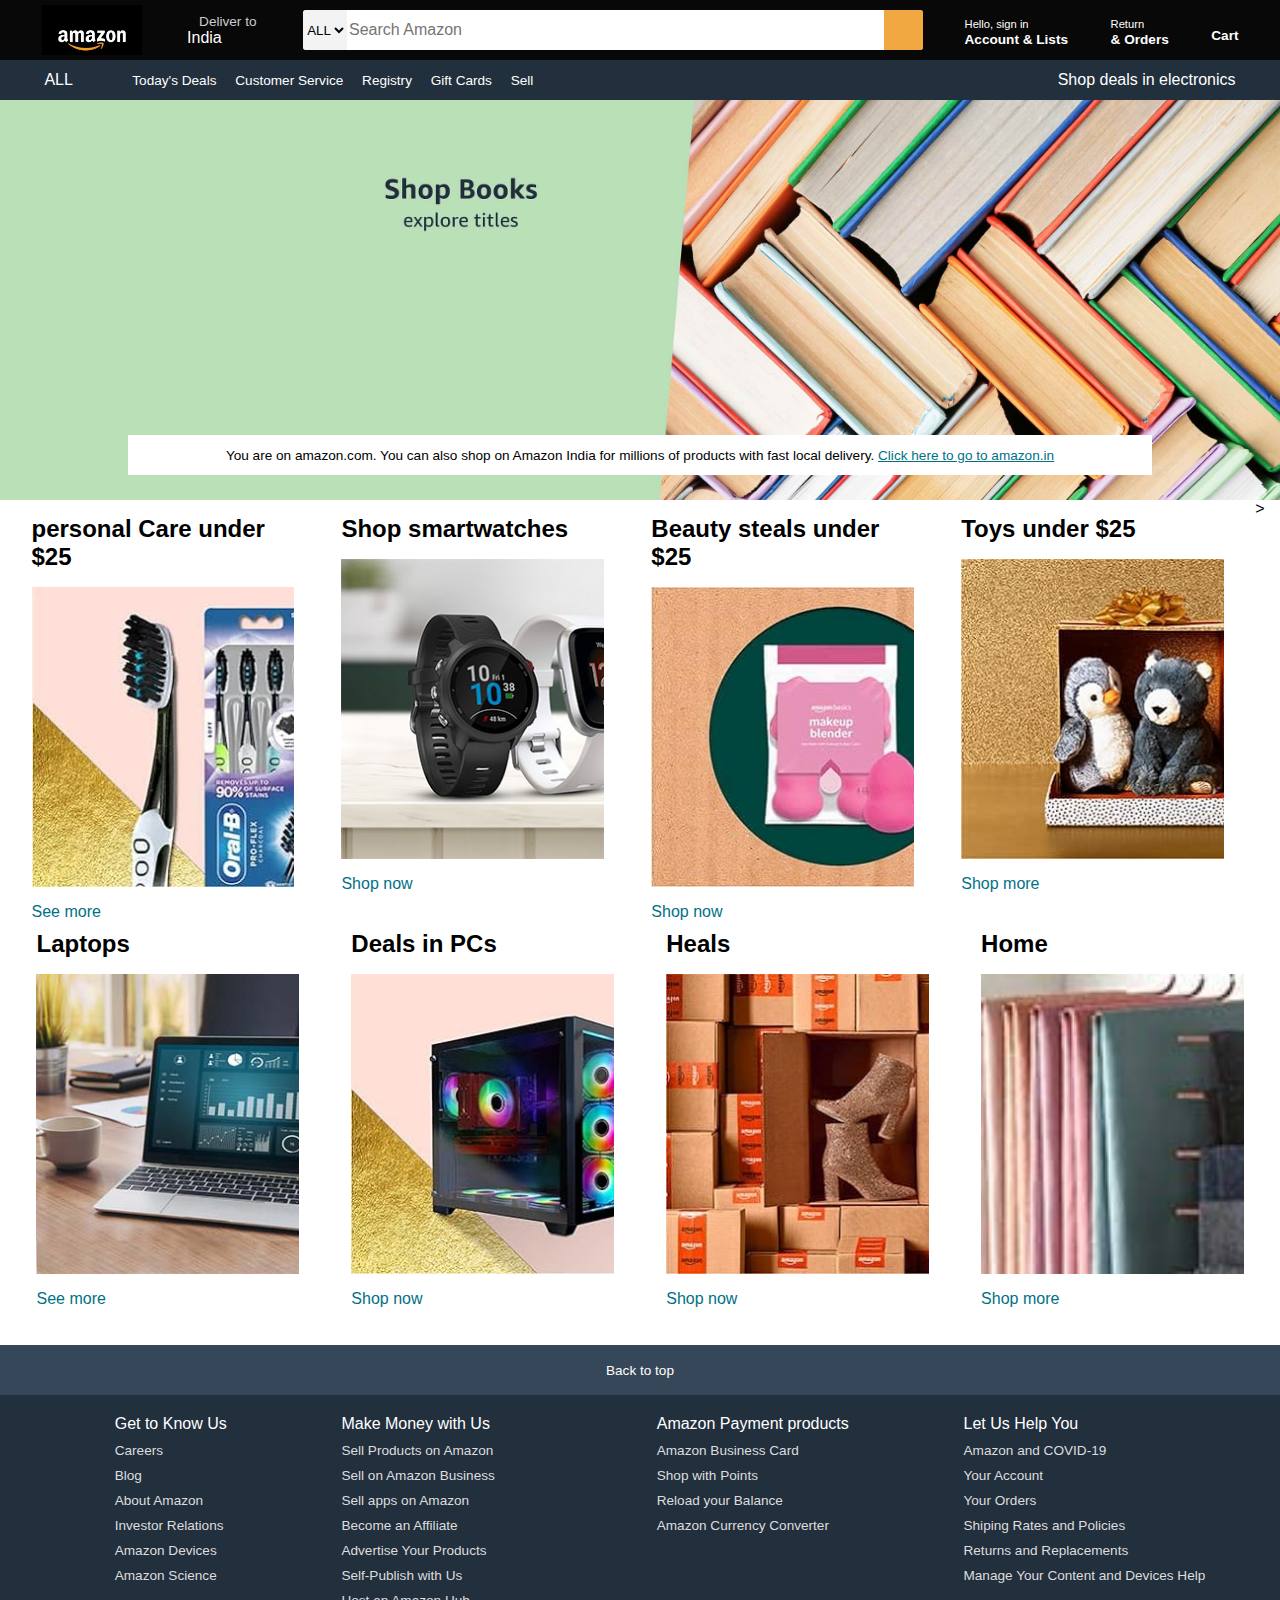
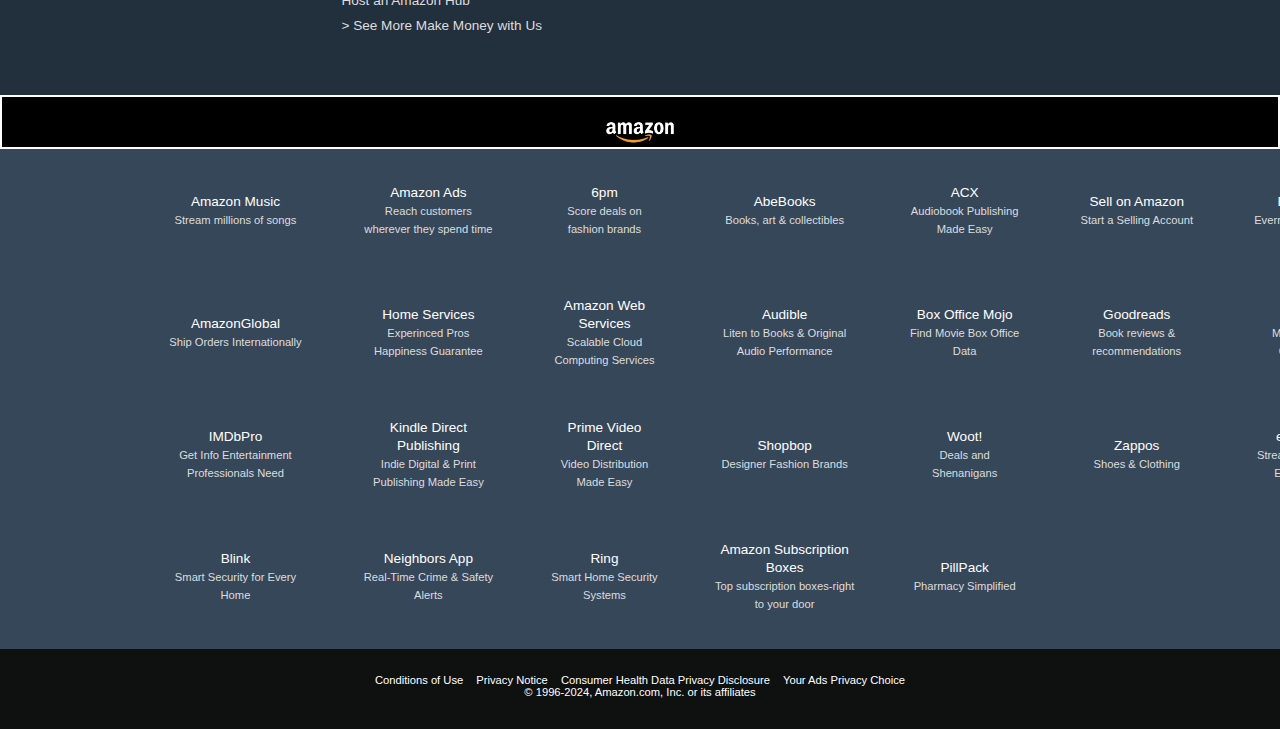
<file: index.html>
<!DOCTYPE html>
<html lang="en">
<head>
    <meta charset="UTF-8">
    <meta name="viewport" content="width=device-width, initial-scale=1.0">
    <title>Amazon.com. Spend less Smile more.</title>
    <link rel="stylesheet" href="https://cdnjs.cloudflare.com/ajax/libs/font-awesome/6.5.2/css/all.min.css" integrity="sha512-SnH5WK+bZxgPHs44uWIX+LLJAJ9/2PkPKZ5QiAj6Ta86w+fsb2TkcmfRyVX3pBnMFcV7oQPJkl9QevSCWr3W6A==" crossorigin="anonymous" referrerpolicy="no-referrer" />
    <link rel="stylesheet" href="style.css">

</head>
<body>
    <header>
        <div class="navbar">
            <div class="nav-logo border">
                <div class="logo"></div>
            </div>
            <div class="nav-address border">
                <p class="add-first">Deliver to</p>
                <div class="add-icon">
                    <i class="fa-solid fa-location-dot"></i>
                    <p class="add-sec">India</p>
                </div>
            </div>
            <div class="nav-search">
                <select class="search-select">
                    <option>ALL</option>
                </select>
                <input placeholder="Search Amazon" class="search-input">
                <div class="search-icon">
                    <i class="fa-solid fa-magnifying-glass"></i>
                </div>
            </div>
            <div class="nav-signin border">
                <p><span>Hello, sign in</span></p>
                <p class="nav-sec">Account & Lists</p>
            </div>
            <div class="nav-return border">
                <p><span>Return</span></p>
                <p class="nav-sec">& Orders</p>
            </div>
            <div class="nav-cart border">
                <i class="fa-solid fa-cart-arrow-down"></i>
                Cart
            </div>
        </div>
        <div class="panel">
            <div class="panel-all">
                <i class="fa-solid fa-bars"></i>
                ALL
            </div>
            <div class="panel-op">
                <p>Today's Deals</p>
                <p> Customer Service</p>
                <p>Registry</p>
                <p>Gift Cards</p>
                <p>Sell</p>
            </div>
            <div class="panel-deals">
                Shop deals in electronics
            </div>
        </div>
    </header>

    <div class="hero-section">
        <div class="hero-msg">
            <p>You are on amazon.com. You can also shop on Amazon India for millions of products with fast local delivery.
                <a href="#">Click here to go to amazon.in</a>
            </p>
        </div>
    </div>

    <div class="shop-section">
        <div class="box1 box">
            <div class="box-content">
                <h2>personal Care under $25</h2>
            <div class="box-img" style="background-image: url('box10.jpg');"></div>
            <p>See more</p>
            </div>
        </div>
        <div class="box2 box">
            <div class="box-content">
                <h2>Shop smartwatches</h2>
            <div class="box-img" style="background-image: url('box9.jpg');"></div>
            <p>Shop now</p>
            </div>
        </div>
        <div class="box3 box">
            <div class="box-content">
                <h2>Beauty steals under $25</h2>
            <div class="box-img" style="background-image: url('box8.jpg');"></div>
            <p>Shop now</p>
            </div>
        </div>
        <div class="box4 box">
            <div class="box-content">
                <h2>Toys under $25</h2>
            <div class="box-img" style="background-image: url('box7.jpg');"></div>
            <p>Shop more</p>
            </div>
        </div>>
        <div class="box5 box">
            <div class="box-content">
                <h2>Laptops</h2>
            <div class="box-img" style="background-image: url('box2.jpg');"></div>
            <p>See more</p>
            </div>
        </div>
        <div class="box6 box">
            <div class="box-content">
                <h2>Deals in PCs</h2>
            <div class="box-img" style="background-image: url('box3.jpg');"></div>
            <p>Shop now</p>
            </div>
        </div>
        <div class="box7 box">
            <div class="box-content">
                <h2>Heals</h2>
            <div class="box-img" style="background-image: url('box4.jpg');"></div>
            <p>Shop now</p>
            </div>
        </div>
        <div class="box8 box">
            <div class="box-content">
                <h2>Home</h2>
            <div class="box-img" style="background-image: url('box6.jpg');"></div>
            <p>Shop more</p>
            </div>
        </div>
    </div>

    <footer>
        <div class="foot-panel1">
            Back to top
        </div>
        <div class="foot-panel2">
            <ul>
                <p>Get to Know Us</p>
                <a href="#">Careers</a>
                <a href="#"> Blog</a>
                <a href="#">About Amazon</a>
                <a href="#">Investor Relations</a>
                <a href="#">Amazon Devices</a>
                <a href="#">Amazon Science</a>
            </ul>
            <ul>
                <p>Make Money with Us</p>
                <a href="#">Sell Products on Amazon</a>
                <a href="#"> Sell on Amazon Business</a>
                <a href="#">Sell apps on Amazon</a>
                <a href="#">Become an Affiliate</a>
                <a href="#">Advertise Your Products</a>
                <a href="#">Self-Publish with Us</a>
                <a href="#">Host an Amazon Hub</a>
                <a href="#">> See More Make Money with Us</a>
            </ul>
            <ul>
                <p>Amazon Payment products</p>
                <a href="#">Amazon Business Card</a>
                <a href="#">Shop with Points</a>
                <a href="#">Reload your Balance</a>
                <a href="#">Amazon Currency Converter</a>
            </ul>
            <ul>
                <p>Let Us Help You</p>
                <a href="#">Amazon and COVID-19</a>
                <a href="#">Your Account</a>
                <a href="#">Your Orders</a>
                <a href="#">Shiping Rates and Policies</a>
                <a href="#">Returns and Replacements</a>
                <a href="#">Manage Your Content and Devices Help</a>
            </ul>
        </div>

        <div class="foot-panel3">
            <div class="logo"></div>
        </div>

        <div class="foot-panel4">
            <table>
                <tbody>
                    <tr>
                        <td>
                            <a href="#">
                                <p>Amazon Music</p>
                                <span>Stream millions of songs</span>
                            </a>
                        </td>
                        <td>
                            <a href="#">
                                <p>Amazon Ads</p>
                                <span>Reach customers wherever they spend time</span>
                            </a>
                        </td>
                        <td>
                            <a href="#">
                                <p>6pm</p>
                                <span>Score deals on fashion brands</span>
                            </a>
                        </td>
                        <td>
                            <a href="#">
                                <p>AbeBooks</p>
                                <span>Books, art & collectibles</span>
                            </a>
                        </td>
                        <td>
                            <a href="#">
                                <p>ACX</p>
                                <span>Audiobook Publishing Made Easy</span>
                            </a>
                        </td>
                        <td>
                            <a href="#">
                                <p>Sell on Amazon</p>
                                <span>Start a Selling Account</span>
                            </a>
                        </td>
                        <td>
                            <a href="#">
                               <p>Amazon Business</p>
                                <span>Everrything For Your Business</span>
                            </a>
                        </td>
                    </tr>
                    <tr> <td>
                        <a href="#">
                            <p>AmazonGlobal</p>
                            <span>Ship Orders Internationally</span>
                        </a>
                    </td>
                    <td>
                        <a href="#">
                            <p>Home Services</p>
                            <span>Experinced Pros Happiness Guarantee</span>
                        </a>
                    </td>
                    <td>
                        <a href="#">
                            <p>Amazon Web Services</p>
                            <span>Scalable Cloud Computing Services</span>
                        </a>
                    </td>
                    <td>
                        <a href="#">
                            <p>Audible</p>
                            <span>Liten to Books & Original Audio Performance</span>
                        </a>
                    </td>
                    <td>
                        <a href="#">
                            <p>Box Office Mojo</p>
                            <span>Find Movie Box Office Data</span>
                        </a>
                    </td>
                    <td>
                        <a href="#">
                            <p>Goodreads</p>
                            <span>Book reviews & recommendations</span>
                        </a>
                    </td>
                    <td>
                        <a href="#">
                           <p>IMDb</p>
                            <span>Movies, TV & Celebrities</span>
                        </a>
                    </td>
                </tr>
                    <tr>
                        <td>
                            <a href="#">
                                <p>IMDbPro</p>
                                <span>Get Info Entertainment
                                    Professionals Need</span>
                            </a>
                        </td>
                        <td>
                            <a href="#">
                                <p>Kindle Direct Publishing</p>
                                <span>Indie Digital & Print Publishing
                                    Made Easy</span>
                            </a>
                        </td>
                        <td>
                            <a href="#">
                                <p>	Prime Video Direct</p>
                                <span>Video Distribution
                                    Made Easy</span>
                            </a>
                        </td>
                        <td>
                            <a href="#">
                                <p>Shopbop</p>
                                <span>Designer
                                    Fashion Brands</span>
                            </a>
                        </td>
                        <td>
                            <a href="#">
                                <p>Woot!</p>
                                <span>Deals and
                                    Shenanigans</span>
                            </a>
                        </td>
                        <td>
                            <a href="#">
                                <p>Zappos</p>
                                <span>Shoes &
                                    Clothing</span>
                            </a>
                        </td>
                        <td>
                            <a href="#">
                               <p>eero WiFi</p>
                                <span>Stream 4K Video
                                    in Every Room</span>
                            </a>
                        </td>
                    </tr>
                    <tr>
                        <td>
                            <a href="#">
                                <p>Blink</p>
                                <span>Smart Security
                                    for Every Home</span>
                            </a>
                        </td>
                        <td>
                            <a href="#">
                                <p>Neighbors App</p>
                                <span>Real-Time Crime
                                    & Safety Alerts</span>
                            </a>
                        </td>
                        <td>
                            <a href="#">
                                <p>Ring</p>
                                <span>Smart Home
                                    Security Systems</span>
                            </a>
                        </td>
                        <td>
                            <a href="#">
                                <p>Amazon Subscription Boxes</p>
                                <span>Top subscription boxes-right to your door</span>
                            </a>
                        </td>
                        <td>
                            <a href="#">
                                <p>PillPack</p>
                                <span>Pharmacy Simplified</span>
                            </a>
                        </td>
                    </tr>
                </tbody>
            </table>
        </div>

       <div class="foot-panel5">
        <div class="pages">
                <a href="#">Conditions of Use</a>
                <a href="#">Privacy Notice</a>
                <a href="#">Consumer Health Data Privacy Disclosure</a>
                <a href="">Your Ads Privacy Choice</a>
       </div>
       <div class="copyrght">
        © 1996-2024, Amazon.com, Inc. or its affiliates
       </div>
    </div>
    </footer>
</body>
</html>
</file>
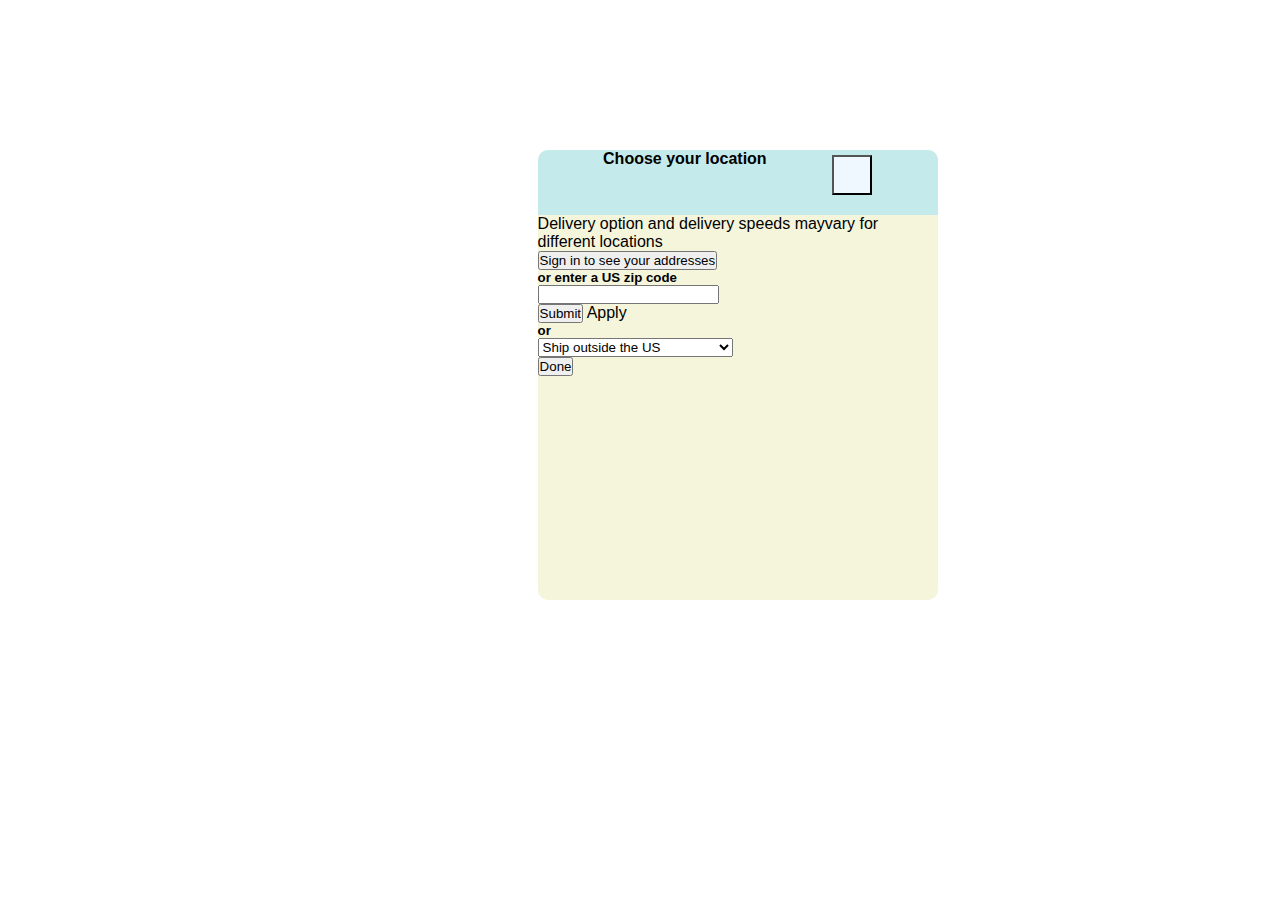
<file: location.html>
<!DOCTYPE html>
<html lang="en">
<head>
    <meta charset="UTF-8">
    <meta name="viewport" content="width=device-width, initial-scale=1.0">
    <title>Location</title>
    <link rel="stylesheet" href="location.css">
</head>
<body>
    <div class="location-page">
        <header>
            <h4>Choose your location</h4>
            <button>
                <i class="fa fa-close"></i>
            </button>
        </header>
        <div class="main-content">
            <div class="Address">
                <div class="AddressList">
                    <div class="list1">
                    <div class="Add-section">
                        <span>Delivery option and delivery speeds mayvary for different locations</span>
                    </div>
                    <span class="button">
                        <span class="button-inner">
                            <label for="submit">
                            <input type="submit" value="Sign in to see your addresses">
                        </label>
                        </span>
                    </span> 
                </div>
            </div>
            </div>
            <div class="list2">
                <div class="a-divider">
                    <h5>or enter a US zip code</h5>
                </div>
                <div class="a-row">
                    <div class="column1">
                        <input type="text">
                    </div>
                    <div class="column2">
                        <span class="button">
                            <input type="submit" aria-labelledby="">
                            Apply
                        </span>
                    </div>
                </div>
                <div class="a-divider">
                    <h5>or</h5>
                </div>
                <div class="a-declarative">
                    <span>
                        <select class="dropdown" id="countryList">
                            <option class="prompt">Ship outside the US</option>
                            <optgroup>
                               <option value="AU">Australia</option>
                               <option value="CA">Canada</option>
                               <option value="CN">China</option>
                               <option value="JP">Japan</option>
                               <option value="MX">Maxico</option>
                               <option value="SG">Singapore</option>
                               <option value="GB">United Kingdom</option>
                               <option value="BD">Bangladesh</option>
                               <option value="DK">Demark</option>
                               <option value="EG">Egypt</option>
                               <option value="FK">Falkland Islands(Malvinas)</option>
                            </optgroup>
                        </select>
                    </span>
                </div>
            </div>
            <footer>
                <span class="button">
                    <span class="button-inner">
                        <button>Done</button>
                    </span>
                </span>
            </footer>
        </div>
    </div>
</body>
</html>
</file>
<file: style.css>
*{
    margin: 0;
    font-family: Arial, Helvetica, sans-serif;
    border: border-box;
    /* background-color: #222f3d; */
}

.navbar{
    height: 60px;
    background-color: #080808;
    color: white;
    display: flex;
    align-items: center;
    justify-content: space-evenly;
}

.nav-logo{
    height: 50px;
    width: 100px;
}

.logo{
    background-image: url(amazon.jpg);
    background-size: cover;
    height: 50px;
    width: 100%;
}

.border{
      border: 1.5px solid transparent;
}

.border:hover{
      border: 1.5px solid white;
}

.add-first{
    color: #cccccc;
    font-size: 0.85rem;
    margin-left: 15px;
}

.add-sec{
    font-size: 1rem;
    margin-left: 3px;
}

.add-icon{
    display: flex;
    align-items: center;
}

.nav-search{
    display: flex;
    justify-content: space-evenly;
    background-color: pink;
    width: 620px;
    height: 40px;
    border-radius: 3px;
    margin-left: 5px;
}

.nav-search:hover{
    border: 2px solid orange;
}

.search-select{
    background-color: #f3f3f3;
    width: 50px;
    text-align: center;
    border-top-left-radius: 3px;
    border-bottom-left-radius: 3px;
    border: none;
}

.search-input{
    width: 100%;
    font-size: 1rem;
    border: none;  
}

.search-icon{
    width: 45px;
    display: flex;
    justify-content: center;
    align-items: center;
    font-size: 1.2rem;
    background-color: rgb(242, 168, 65);
    border-top-right-radius: 3px;
    border-bottom-right-radius: 3px;
    color: #0f0f0f;
}

span{
    font-size: 0.7rem;
}

.nav-sec{
    font-size: 0.85rem;
    font-weight: 700;
}

.nav-cart i{
   font-size: 30px;
}

.nav-cart{
    font-size: 0.85rem;
    font-weight: 700;
}

.panel{
    height: 40px;
    background-color: #222f3d;
    display: flex;
    color: white;
    align-items: center;
    justify-content: space-evenly;
}

.panel-op p{
    display: inline;
    margin-left: 15px;
}

.panel-op{
    width: 70%;
    font-size: 0.85rem;
}

.panel-deals{
    font-size: 0.90;
}

.hero-section{
    background-image: url(hero1.jpg);
    background-size: cover;
    height: 400px;
    display: flex;
    justify-content: center;
    align-items: flex-end;
}

.hero-msg{
    background-color: white;
    color: black;
    height: 40px;
    display: flex;
    align-items: center;
    justify-content: center;
    font-size: 0.85rem;
    width: 80%;
    margin-bottom: 25px;
}

.hero-msg a{
    color: #007185;
}

.shop-section{
    display: flex;
    flex-wrap: wrap;
    justify-content: space-evenly;
    background-color: white;
}

.box{
    height: 400px;
    width: 23%;
    background-color: white;
    margin-top: 15px;
}

.box-img{
    height: 300px;
    background-size: cover;
    background-repeat: no-repeat;
    margin-top: 1rem;
    margin-bottom: 1rem;
}

.box-content{
    margin-left: 1rem;
    margin-right: 1rem;
}

.box-content p{
    color: #007185;
}


footer{
    margin-top: 15px;
}
.foot-panel1{
    background-color: #37475a;
    color: white;
    height: 50px;
    display: flex;
    justify-content: center;
    align-items: center;
    font-size: 0.85rem;
}

.foot-panel2{
    background-color: #222f3d;
    color: white;
    height: 300px;
    display: flex;
    justify-content: space-evenly;
}

ul{
    margin-top: 20px;
}

ul a{
    display: block;
    text-decoration: none;
    font-size: 0.85rem;
    margin-top: 10px;
    color: #dddddd;
}

.foot-panel3{
    background-color: #000000;
    color: white;
    border: 2px solid white;
    display: flex;
    justify-content: center;
    align-items: center;
}

.logo{
    background-image: url(amazon.jpg);
    background-size: cover;
    height: 50px;
    width: 100px;

}

.foot-panel4{
    height: 500px;
    color: black;
    background-color: #37475a;
}

table{
    height: 100px;
    width: 1250px;
    display: table;
    font-size: 12px;
    text-align: center;
    line-height: 18px;
    margin:0px 120px 0px 120px;
    
}

tbody{
    margin-top: 10px;
}

tr{
    height: 120px;
    width: 80px;
}


td a{
    display: block;
    font-size: 0.85rem;
    color: #dddddd;
    margin-left: 30px;
    text-decoration: none;
    padding: 10px;
}

td p{
    font-size: 0.85rem;
    color: white;
}

td:hover{
    text-decoration: white underline;
} 

.foot-panel5{
     background-color: #0f1111;
     color: white;
     height: 80px;
     text-align: center;
     font-size: 0.7rem;
}

.pages{
    padding-top: 25px;
}

.pages a{
    text-decoration: none;
    color: white;
    padding: 5px;
}

.pages a:hover{
    text-decoration: white underline;
}

.copyright{
    padding-top: 25px;
}
</file>
<file: location.css>
*{
    font-family: Arial, Helvetica, sans-serif;
    margin: 0;
    padding: 0;
}

.location-page{
    position: absolute;
    top: 150px;
    left: 42%;
    height: 450px;
    width: 400px;
    background-color: beige;
    justify-content: center;
    align-items: center;
    border-radius: 10px;
}

header{
    height: 65px;
    width: 100%;
    background-color: rgb(197, 234, 235);
    border-top-left-radius: 10px;
    border-top-right-radius: 10px;
    display: flex;
    justify-content: space-evenly;
}

header button{
    height: 40px;
    width: 40px;
    background-color: aliceblue;
    margin-top: 5px;
    margin-bottom: 5px;
}
</file>
